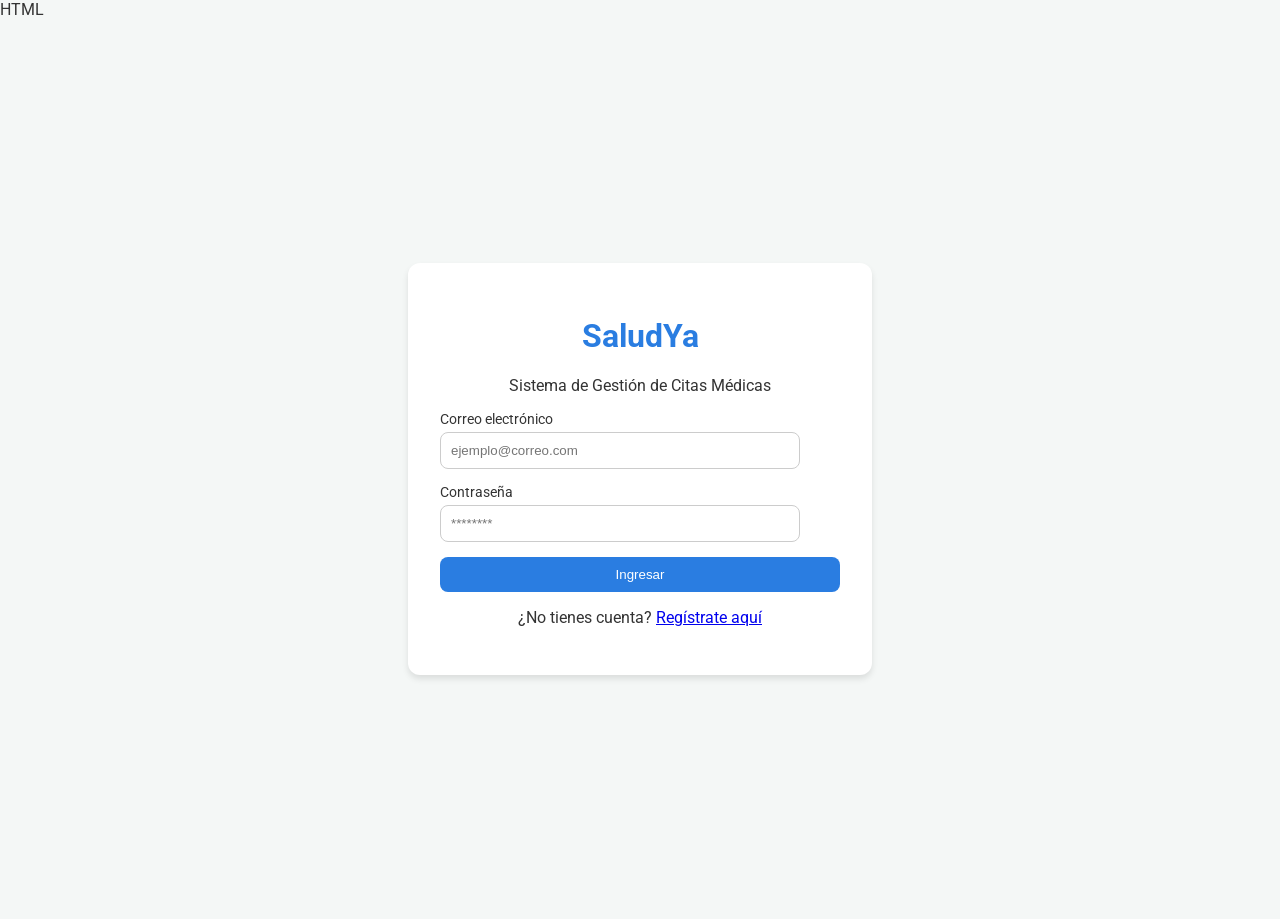
<file: index.html>
HTML
<!DOCTYPE html>
<html lang="es">
<head>
  <link rel="stylesheet" href="styles.css">
    <meta charset="UTF-8">
    <meta name="viewport" content="width=device-width, initial-scale=1.0">
    <title>SaludYa - Iniciar Sesión</title>
    <link rel="stylesheet" href="styles.css">
    <link href="https://fonts.googleapis.com/css2?family=Roboto:wght@400;500;700&display=swap" rel="stylesheet">
</head>
<body>
    <div class="login-container">
        <div class="login-card">
            <h1 class="text-primary">SaludYa</h1>
            <p>Sistema de Gestión de Citas Médicas</p>
            <form id="loginForm">
                <div class="form-group">
                    <label for="email">Correo electrónico</label>
                    <input type="email" id="email" required placeholder="ejemplo@correo.com">
                </div>
                <div class="form-group">
                    <label for="password">Contraseña</label>
                    <input type="password" id="password" required placeholder="********">
                </div>
                <button type="submit" class="btn btn-primary">Ingresar</button>
            </form>
            <p class="mt-2">¿No tienes cuenta? <a href="#">Regístrate aquí</a></p>
        </div>
    </div>
    <script src="app.js"></script>
</body>
</html>
</file>
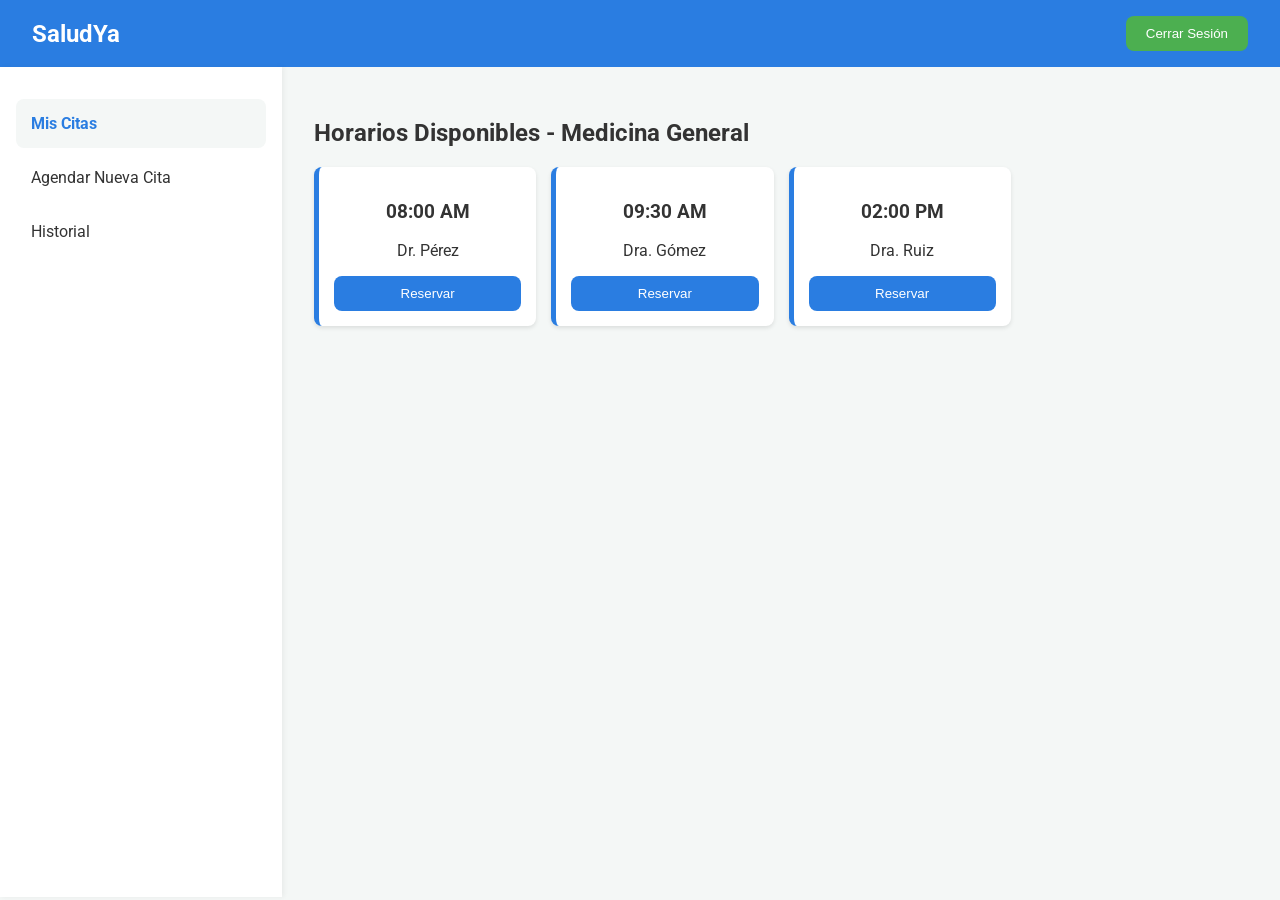
<file: dashboard.html>
<!DOCTYPE html>
<html lang="es">
<head>
    <meta charset="UTF-8">
    <meta name="viewport" content="width=device-width, initial-scale=1.0">
    <title>SaludYa - Dashboard</title>
    <link rel="stylesheet" href="styles.css">
    <link href="https://fonts.googleapis.com/css2?family=Roboto:wght@400;500;700&display=swap" rel="stylesheet">
</head>
<body>
    <nav class="navbar">
        <h2 class="text-white">SaludYa</h2>
        <button id="logoutBtn" class="btn btn-secondary">Cerrar Sesión</button>
    </nav>
    <div class="dashboard-container">
        <aside class="sidebar">
            <ul>
                <li class="active">Mis Citas</li>
                <li>Agendar Nueva Cita</li>
                <li>Historial</li>
            </ul>
        </aside>
        <main class="main-content">
            <h2>Horarios Disponibles - Medicina General</h2>
            <div class="agenda-grid" id="agendaGrid">
                </div>
            
            <div id="confirmationMessage" class="hidden alert-success">
                ✅ ¡Cita confirmada exitosamente! Recibirás un correo pronto.
            </div>
        </main>
    </div>
    <script src="app.js"></script>
</body>
</html>
</file>
<file: styles.css>
:root {
    --primary-color: #2A7DE1;
    --secondary-color: #4CAF50;
    --dark-grey: #333333;
    --white: #FFFFFF;
    --bg-light: #F4F7F6;
}

body {
    font-family: 'Roboto', sans-serif;
    margin: 0;
    padding: 0;
    background-color: var(--bg-light);
    color: var(--dark-grey);
}

.text-primary { color: var(--primary-color); }
.text-white { color: var(--white); }
.hidden { display: none; }
.mt-2 { margin-top: 1rem; }

/* Botones */
.btn {
    padding: 10px 20px;
    border: none;
    border-radius: 8px; /* Bordes redondeados del UI Kit */
    cursor: pointer;
    font-weight: 500;
    transition: 0.3s;
}
.btn-primary { background-color: var(--primary-color); color: var(--white); width: 100%; }
.btn-primary:hover { background-color: #1c5ba8; }
.btn-secondary { background-color: var(--secondary-color); color: var(--white); }

/* Login */
.login-container { display: flex; justify-content: center; align-items: center; height: 100vh; }
.login-card { background: var(--white); padding: 2rem; border-radius: 12px; box-shadow: 0 4px 6px rgba(0,0,0,0.1); width: 100%; max-width: 400px; text-align: center; }
.form-group { margin-bottom: 15px; text-align: left; }
.form-group label { display: block; margin-bottom: 5px; font-size: 14px; }
.form-group input { width: 90%; padding: 10px; border: 1px solid #ccc; border-radius: 8px; }

/* Dashboard */
.navbar { background-color: var(--primary-color); padding: 1rem 2rem; display: flex; justify-content: space-between; align-items: center; }
.navbar h2 { margin: 0; }
.dashboard-container { display: flex; height: calc(100vh - 70px); }
.sidebar { width: 250px; background: var(--white); padding: 1rem; box-shadow: 2px 0 5px rgba(0,0,0,0.05); }
.sidebar ul { list-style: none; padding: 0; }
.sidebar li { padding: 15px; margin-bottom: 5px; cursor: pointer; border-radius: 8px; }
.sidebar li.active { background-color: var(--bg-light); color: var(--primary-color); font-weight: bold; }
.main-content { flex: 1; padding: 2rem; }

/* Agenda */
.agenda-grid { display: grid; grid-template-columns: repeat(auto-fill, minmax(200px, 1fr)); gap: 15px; margin-top: 20px; }
.slot-card { background: var(--white); padding: 15px; border-radius: 8px; text-align: center; box-shadow: 0 2px 4px rgba(0,0,0,0.1); border-left: 5px solid var(--primary-color); }
.alert-success { background-color: var(--secondary-color); color: white; padding: 15px; border-radius: 8px; margin-top: 20px; text-align: center; }
</file>
